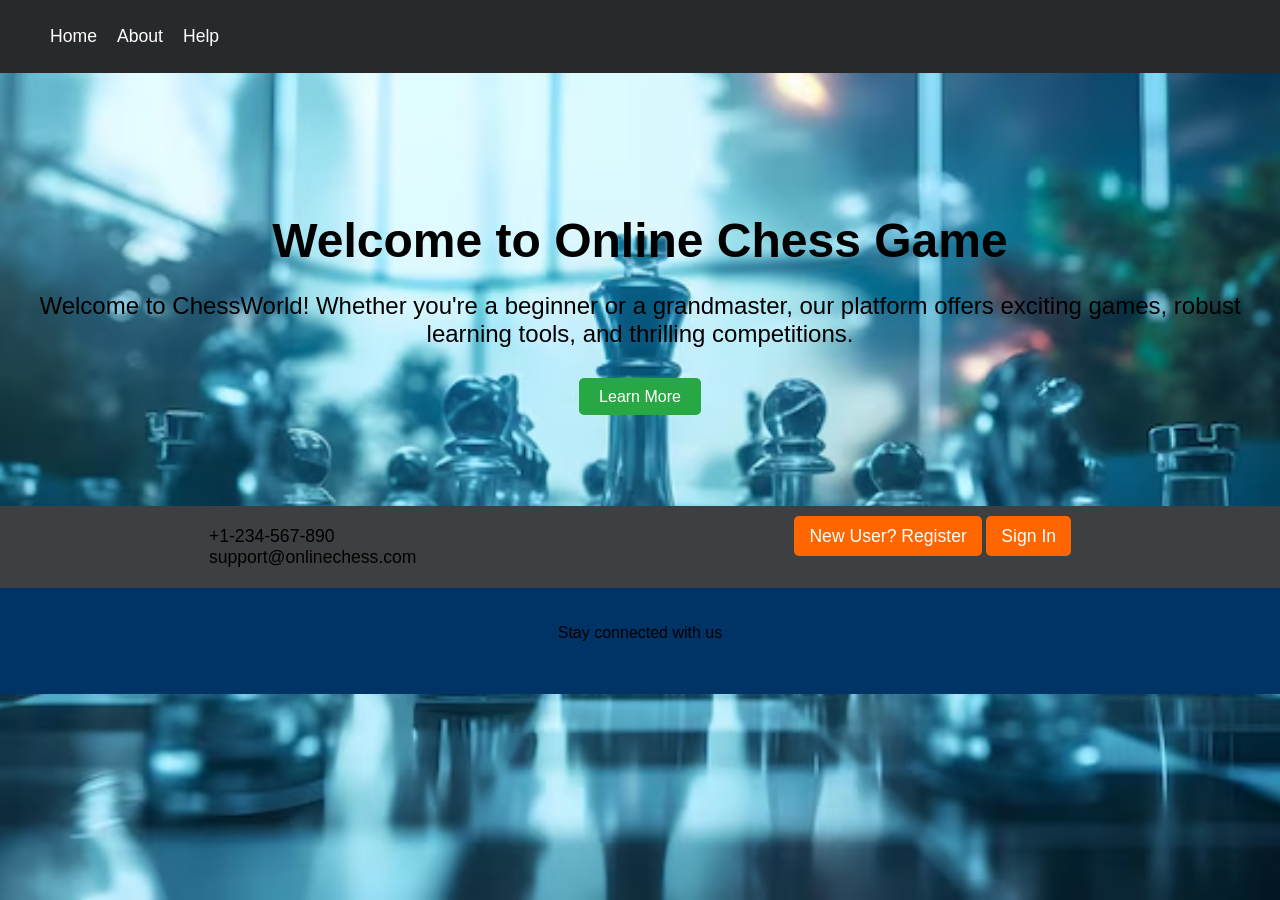
<file: index.html>
<!DOCTYPE html>
<html lang="en">
<head>
    <meta charset="UTF-8">
    <meta name="viewport" content="width=device-width, initial-scale=1.0">
    <title>Online Chess Game</title>
    <style>
        /* General Styles */
        body {
            font-family: 'Arial', sans-serif;
            color: rgb(0, 0, 0);
            background-image: url(bg.jpg); /* Example Image */
            background-size: cover; /* Ensure the image covers the entire body */
            background-position: center top; /* Position the image at the top center */
            background-attachment: fixed; /* Keep the background fixed while scrolling */
            margin: 0;
            padding: 0;
        }
        

        h1, h3 {
            animation: pop-up 0.6s ease-in-out forwards;
        }

        @keyframes pop-up {
            0% {
                transform: scale(0);
            }
            100% {
                transform: scale(1);
            }
        }

        /* Header Section */
        header {
            background-color: #27292b;
            padding: 10px;
            display: flex;
            justify-content: space-between;
            align-items: center;
        }

        nav ul {
            list-style: none;
            display: flex;
            gap: 20px;
        }

        nav ul li a {
            text-decoration: none;
            color: white;
            font-size: 1.1rem;
        }

        nav ul li a:hover {
            text-decoration: underline;
        }

        /* Hero Section */
        .hero {
            background-image: url();
            background-size: cover;
            background-position: center;
            padding: 100px 20px;
            text-align: center;
        }

        .hero h1 {
            font-size: 3rem;
            margin-bottom: 20px;
        }

        .hero p {
            font-size: 1.5rem;
            margin-bottom: 40px;
        }

        .cta-btn {
            background-color: #28a745;
            padding: 10px 20px;
            color: white;
            text-decoration: none;
            border-radius: 5px;
            transition: background-color 0.3s;
        }

        .cta-btn:hover {
            background-color: #218838;
        }

        /* Contact and User Options */
        .contact {
            display: flex;
            justify-content: space-around;
            padding: 20px;
            background-color: #3d3f41;
        }

        .contact-info p, .user-options a {
            font-size: 1.1rem;
            margin: 0;
        }

        .user-options a {
            text-decoration: none;
            color: white;
            background-color: #ff6600;
            padding: 10px 15px;
            border-radius: 5px;
            transition: background-color 0.3s;
        }

        .user-options a:hover {
            background-color: #e65c00;
        }

        /* Pop-up Window */
        .popup {
            position: fixed;
            top: 30%;
            left: 50%;
            transform: translate(-50%, -50%);
            background-color: white;
            padding: 20px;
            color: #333;
            border: 2px solid #ccc;
            box-shadow: 0px 0px 10px rgba(0, 0, 0, 0.1);
            display: none;
            z-index: 1000;
        }

        .popup-content h3 {
            color: #1C39BB;
        }

        .close-btn {
            padding: 10px 15px;
            background-color: #ff6600;
            color: white;
            border: none;
            cursor: pointer;
            border-radius: 5px;
        }

        /* Footer Section */
        footer {
            background-color: #003366;
            padding: 20px;
            text-align: center;
        }

        footer .social-icons {
            list-style: none;
            display: flex;
            justify-content: center;
            gap: 10px;
        }

        footer .social-icons li {
            display: inline-block;
        }

        footer .social-icons li a {
            color: white;
            font-size: 1.5rem;
        }

        footer form input[type="email"] {
            padding: 10px;
            border: none;
            border-radius: 5px;
        }

        footer form button {
            padding: 10px 20px;
            background-color: #28a745;
            color: white;
            border: none;
            border-radius: 5px;
        }
    </style>
</head>
<body>

    <!-- Header Section -->
    <header>
        <nav>
            <ul>
                <li><a href="index.html">Home</a></li>
                <li><a href="about.html">About</a></li>
                <li><a href="help.html">Help</a></li>
            </ul>
        </nav>
    </header>

    <!-- Hero Section -->
    <section class="hero">
        <h1>Welcome to Online Chess Game</h1>
        <p>Welcome to ChessWorld! Whether you're a beginner or a grandmaster, our platform offers exciting games, robust learning tools, and thrilling competitions.</p>
        <a href="about.html" class="cta-btn">Learn More</a> <!-- Updated Link -->
    </section>

    <!-- Contact and Registration Section -->
    <section class="contact">
        <div class="contact-info">
            <p><i class="fas fa-phone-alt"></i> +1-234-567-890</p>
            <p><i class="fas fa-envelope"></i> support@onlinechess.com</p>
        </div>
        <div class="user-options">
            <a href="Register.html" class="Register-btn">New User? Register</a>
            <a href="login.html" class="sign-in-btn">Sign In</a> <!-- Updated Link to login.html -->
        </div>
    </section>

    <!-- Footer Section -->
    <footer>
        <p>Stay connected with us</p>
        <ul class="social-icons">
            <li><a href="#"><i class="fab fa-facebook"></i></a></li>
            <li><a href="#"><i class="fab fa-twitter"></i></a></li>
            <li><a href="#"><i class="fab fa-linkedin"></i></a></li>
        </ul>
    </footer>

</body>
</html>
</file>
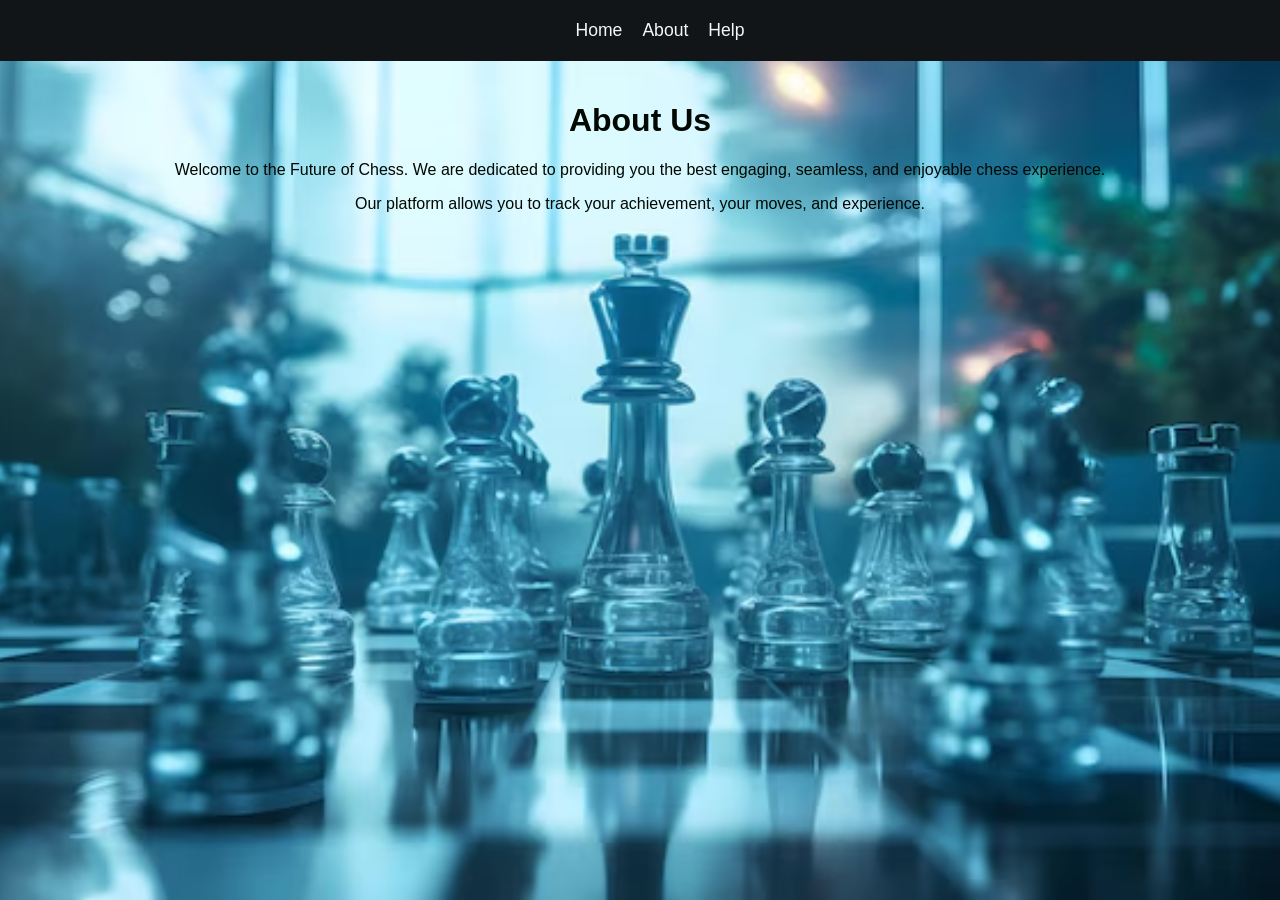
<file: about.html>
<!DOCTYPE html>
<html lang="en">
<head>
    <meta charset="UTF-8">
    <meta name="viewport" content="width=device-width, initial-scale=1.0">
    <title>Login - Chess Game</title>
    <style>
        /* General Styles */
        body {
            font-family: 'Arial', sans-serif;
            color:rgb(0, 8, 1);
            background-image: url(bg.jpg); /* Example Image */
            background-size: cover; /* Ensure the image covers the entire body */
            background-position: center top; /* Position the image at the top center */
            background-attachment: fixed; /* Keep the background fixed while scrolling */
            margin: 0;
            padding: 0;
        }
        


        header, footer {
            background-color: #111518;
            padding: 10px;
            text-align: center;
        }


        nav ul {
            list-style: none;
            display: flex;
            justify-content: center;
            gap: 20px;
            margin: 10px 0;
        }

        nav ul li a {
            text-decoration: none;
            color: rgb(248, 246, 246);
            font-size: 1.1rem;
        }

        nav ul li a:hover {
            text-decoration: underline;
        }

        /* Main Content */
        .main-content {
            padding: 20px;
            text-align: center;
        }

        footer p {
            margin: 5px 0;
        }

        footer form input[type="email"] {
            padding: 10px;
            border: none;
            border-radius: 5px;
        }

        footer form button {
            padding: 10px 20px;
            background-color: #28a745;
            color: white;
            border: none;
            border-radius: 5px;
        }

        /* Login Form Styles */
        .login-form {
            max-width: 400px;
            margin: 50px auto;
            background: transparent;
            padding: 20px;
            border-radius: 8px;
            color: rgb(253, 254, 253); /* Text color for the login form */
        }

        .login-form input[type="email"],
        .login-form input[type="password"] {
            width: 100%;
            padding: 10px;
            margin: 10px 0;
            border: 1px solid #fcf8f8;
            border-radius: 10px;
        }

        .login-form button {
            width: 100%;
            padding: 10px;
            background-color:rgb(48, 202, 5);
            color: rgb(252, 251, 252);
            border:none;
            border-radius: 20px;
        }
    </style>
</head>
<body>

    <!-- Header Section -->
    <header>
        <div class="header">
            
        </div>
        <nav>
            <ul>
                <li><a href="index.html">Home</a></li>
                <li><a href="about.html">About</a></li>
                <li><a href="help.html">Help</a></li>
                
                
            </ul>
        </nav>
    </header>

    <!-- Main Content -->
    <div class="main-content">
        <h1>About Us</h1>
        <p>Welcome to the Future of Chess. We are dedicated to providing you the best engaging, seamless, and enjoyable chess experience.</p>
        <p>Our platform allows you to track your achievement, your moves, and experience.</p>
    </div>
    <!-- Footer Section -->
    
</body>
</html>
</file>
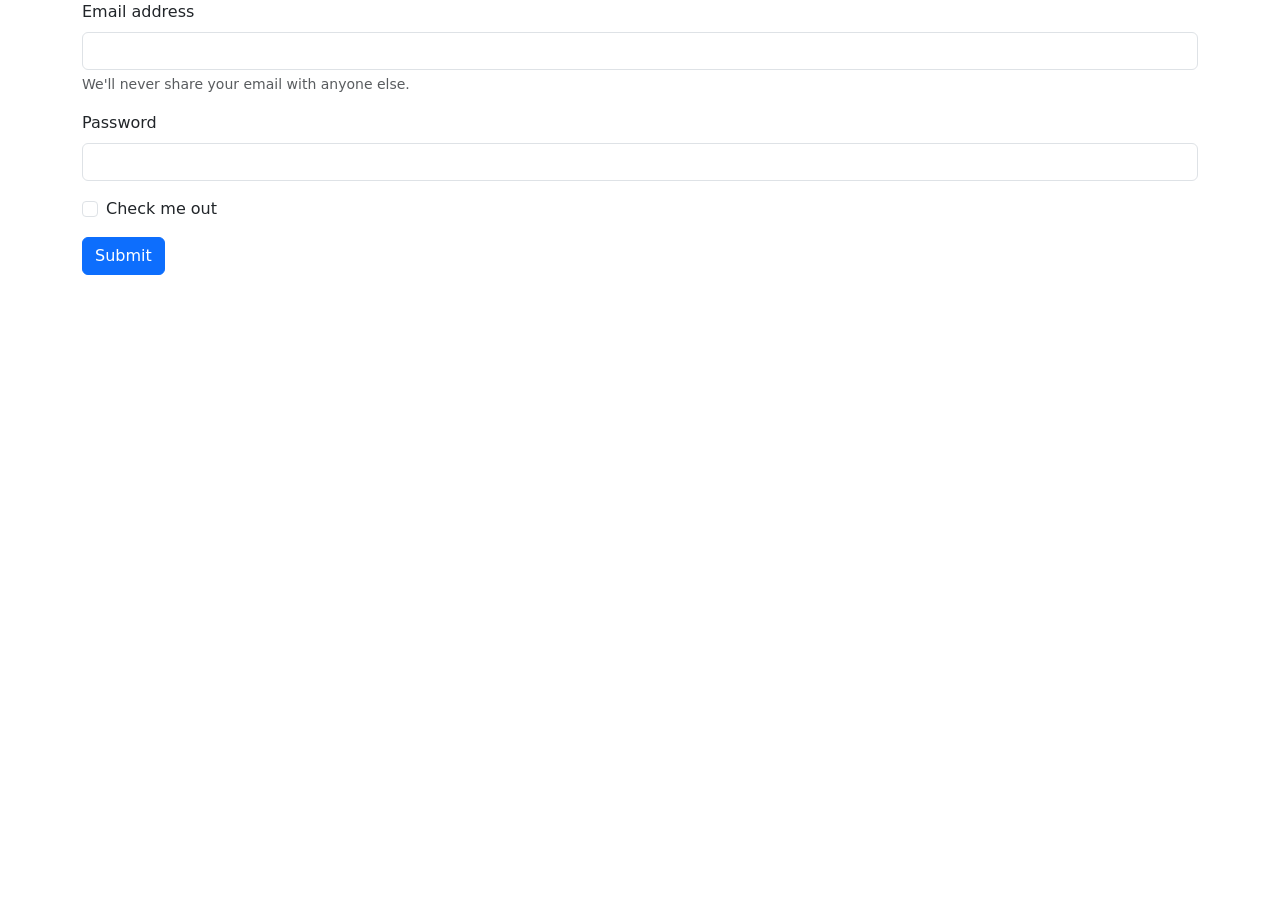
<file: bootstrap.html>
<!DOCTYPE html>
<html lang="en">
<head>
    <meta charset="UTF-8">
    <meta name="viewport" content="width=device-width, initial-scale=1.0">
    <title>Document</title>

    <link href="https://cdn.jsdelivr.net/npm/bootstrap@5.3.3/dist/css/bootstrap.min.css" rel="stylesheet" integrity="sha384-QWTKZyjpPEjISv5WaRU9OFeRpok6YctnYmDr5pNlyT2bRjXh0JMhjY6hW+ALEwIH" crossorigin="anonymous">
</head>
<body>
    <div class="container">
    <form>
        <div class="mb-3">
          <label for="exampleInputEmail1" class="form-label">Email address</label>
          <input type="email" class="form-control" id="exampleInputEmail1" aria-describedby="emailHelp">
          <div id="emailHelp" class="form-text">We'll never share your email with anyone else.</div>
        </div>
        <div class="mb-3">
          <label for="exampleInputPassword1" class="form-label">Password</label>
          <input type="password" class="form-control" id="exampleInputPassword1">
        </div>
        <div class="mb-3 form-check">
          <input type="checkbox" class="form-check-input" id="exampleCheck1">
          <label class="form-check-label" for="exampleCheck1">Check me out</label>
        </div>
        <button type="submit" class="btn btn-primary">Submit</button>
      </form>

    <div></div>

    <script src="https://cdn.jsdelivr.net/npm/bootstrap@5.3.3/dist/js/bootstrap.bundle.min.js" integrity="sha384-YvpcrYf0tY3lHB60NNkmXc5s9fDVZLESaAA55NDzOxhy9GkcIdslK1eN7N6jIeHz" crossorigin="anonymous"></script>
</body>
</html>
</file>
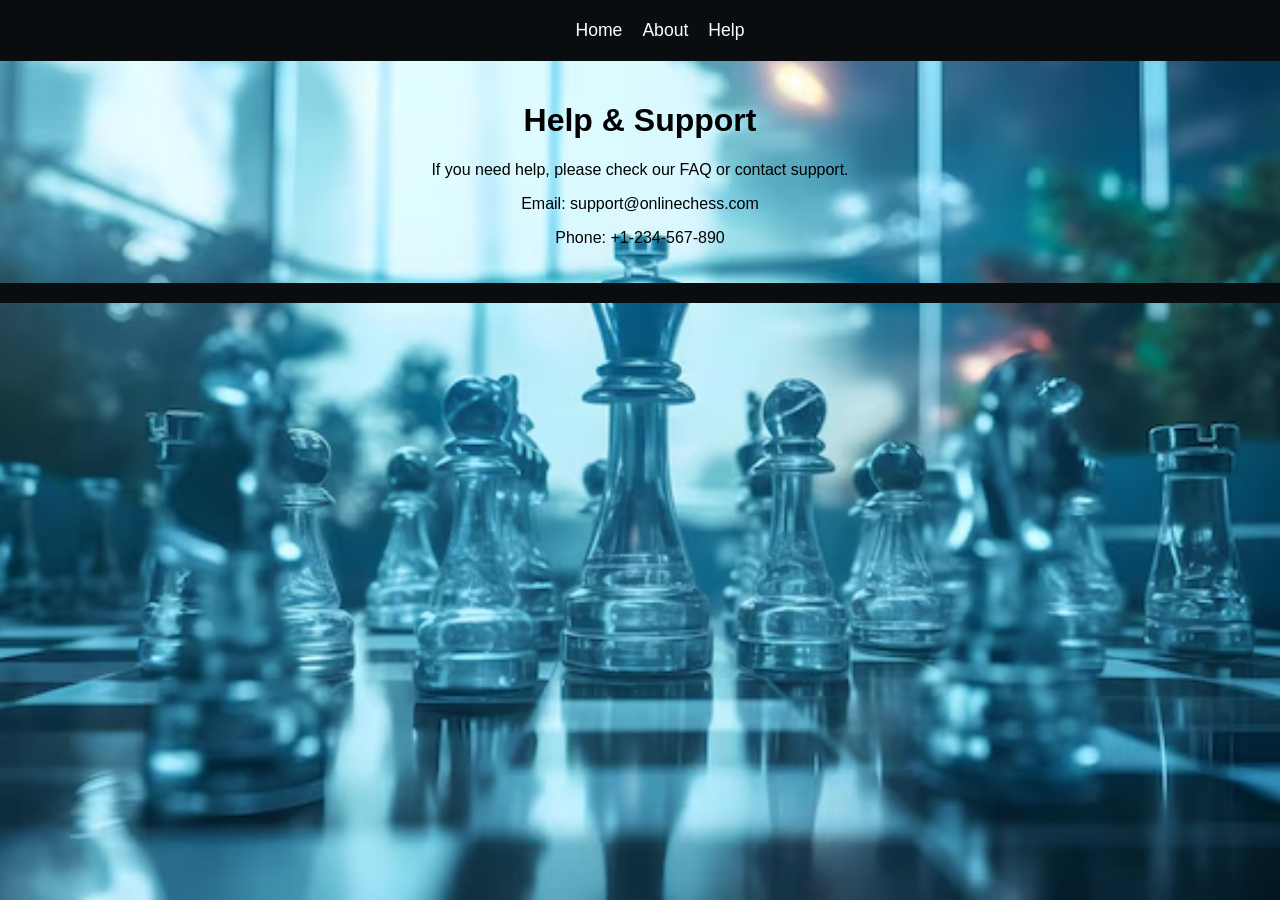
<file: help.html>
<!DOCTYPE html>
<html lang="en">
<head>
    <meta charset="UTF-8">
    <meta name="viewport" content="width=device-width, initial-scale=1.0">
    <title>Help - Healthcare Monitoring System</title>
    <style>
        /* General Styles (Same as index.html) */
        body {
            font-family: 'Arial', sans-serif;
            color: rgb(0, 0, 0);
            background-image: url(bg.jpg); /* Example Image */
            background-size: cover; /* Ensure the image covers the entire body */
            background-position: center top; /* Position the image at the top center */
            background-attachment: fixed; /* Keep the background fixed while scrolling */
            margin: 0;
            padding: 0;
        }
        


        header, footer {
            background-color: #090d10;
            padding: 10px;
            text-align: center;
        }

        .logo img {
            height: 40px; /* Adjusted height for a smaller logo */
            width: auto; /* Maintain aspect ratio */
        }

        nav ul {
            list-style: none;
            display: flex;
            justify-content: center;
            gap: 20px;
            margin: 10px 0;
        }

        nav ul li a {
            text-decoration: none;
            color: white;
            font-size: 1.1rem;
        }

        nav ul li a:hover {
            text-decoration: underline;
        }

        /* Main Content */
        .main-content {
            padding: 20px;
            text-align: center;
        }

        footer p {
            margin: 5px 0;
        }

        footer form input[type="email"] {
            padding: 10px;
            border: none;
            border-radius: 5px;
        }

        footer form button {
            padding: 10px 20px;
            background-color: #28a745;
            color: rgb(239, 233, 233);
            border: none;
            border-radius: 5px;
        }
    </style>
</head>
<body>

    <!-- Header Section -->
    <header>
        <nav>
            <ul>
                <li><a href="index.html">Home</a></li>
                <li><a href="about.html">About</a></li>
                <li><a href="help.html">Help</a></li>
            </ul>
        </nav>
    </header>

    <!-- Main Content -->
    <div class="main-content">
        <h1>Help & Support</h1>
        <p>If you need help, please check our FAQ or contact support.</p>
        <p>Email: support@onlinechess.com</p>
        <p>Phone: +1-234-567-890</p>
    </div>

    <!-- Footer Section -->
    <footer>
</body>
</html>
</file>
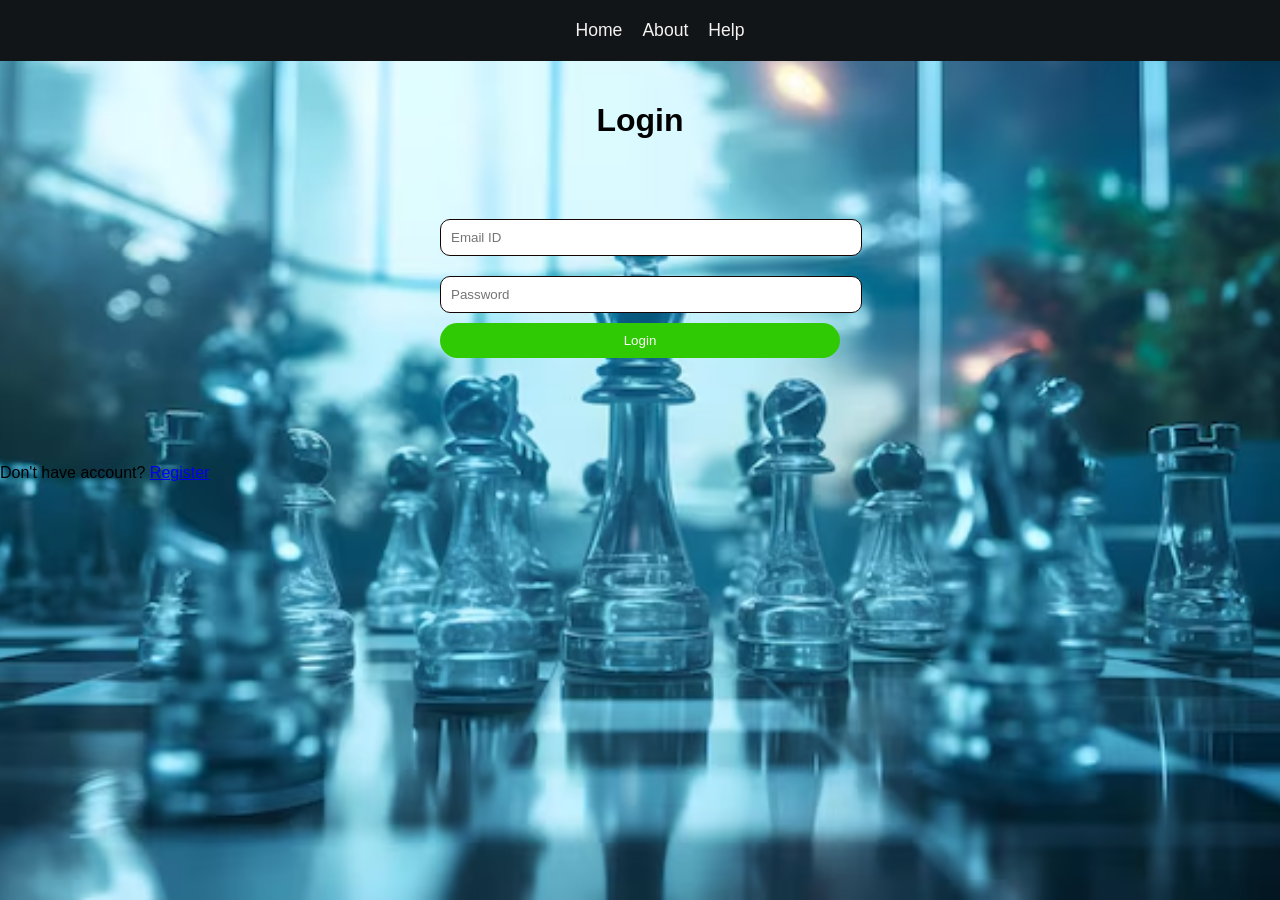
<file: login.html>
<!DOCTYPE html>
<html lang="en">
<head>
    <meta charset="UTF-8">
    <meta name="viewport" content="width=device-width, initial-scale=1.0">
    <title>Login - Chess Game</title>
    <style>
        /* General Styles */
        body {
            font-family: 'Arial', sans-serif;
            color:rgb(2, 0, 0);
            background-image: url(bg.jpg); /* Example Image */
            background-size: cover; /* Ensure the image covers the entire body */
            background-position: center top; /* Position the image at the top center */
            background-attachment: fixed; /* Keep the background fixed while scrolling */
            margin: 0;
            padding: 0;
        }
        


        header, footer {
            background-color: #111518;
            padding: 10px;
            text-align: center;
        }


        nav ul {
            list-style: none;
            display: flex;
            justify-content: center;
            gap: 20px;
            margin: 10px 0;
        }

        nav ul li a {
            text-decoration: none;
            color: rgb(245, 242, 242);
            font-size: 1.1rem;
        }

        nav ul li a:hover {
            text-decoration: underline;
        }

        /* Main Content */
        .main-content {
            padding: 20px;
            text-align: center;
        }

        footer p {
            margin: 5px 0;
        }

        footer form input[type="email"] {
            padding: 10px;
            border: none;
            border-radius: 5px;
        }

        footer form button {
            padding: 10px 20px;
            background-color: #28a745;
            color: white;
            border: none;
            border-radius: 5px;
        }

        /* Login Form Styles */
        .login-form {
            max-width: 400px;
            margin: 50px auto;
            background: transparent;
            padding: 20px;
            border-radius: 8px;
            color: rgb(244, 241, 241); /* Text color for the login form */
        }

        .login-form input[type="email"],
        .login-form input[type="password"] {
            width: 100%;
            padding: 10px;
            margin: 10px 0;
            border: 1px solid #150505;
            border-radius: 10px;
        }

        .login-form button {
            width: 100%;
            padding: 10px;
            background-color:rgb(48, 202, 5);
            color: rgb(252, 251, 252);
            border:none;
            border-radius: 20px;
        }
    </style>
</head>
<body>

    <!-- Header Section -->
    <header>
        <div class="header">
            
        </div>
        <nav>
            <ul>
                <li><a href="index.html">Home</a></li>
                <li><a href="about.html">About</a></li>
                <li><a href="help.html">Help</a></li>
                
                
            </ul>
        </nav>
    </header>

    <!-- Main Content -->
    <div class="main-content">
        <h1>Login</h1>
        <form class="login-form">
            <input type="email" placeholder="Email ID" required>
            <input type="password" placeholder="Password" required>
            <button type="submit">Login</button>
        </form>
    </div>
    <div>
        <p>Don't have account? <a href="#">Register</a></p>
    </div>

</body>
</html>
</file>
